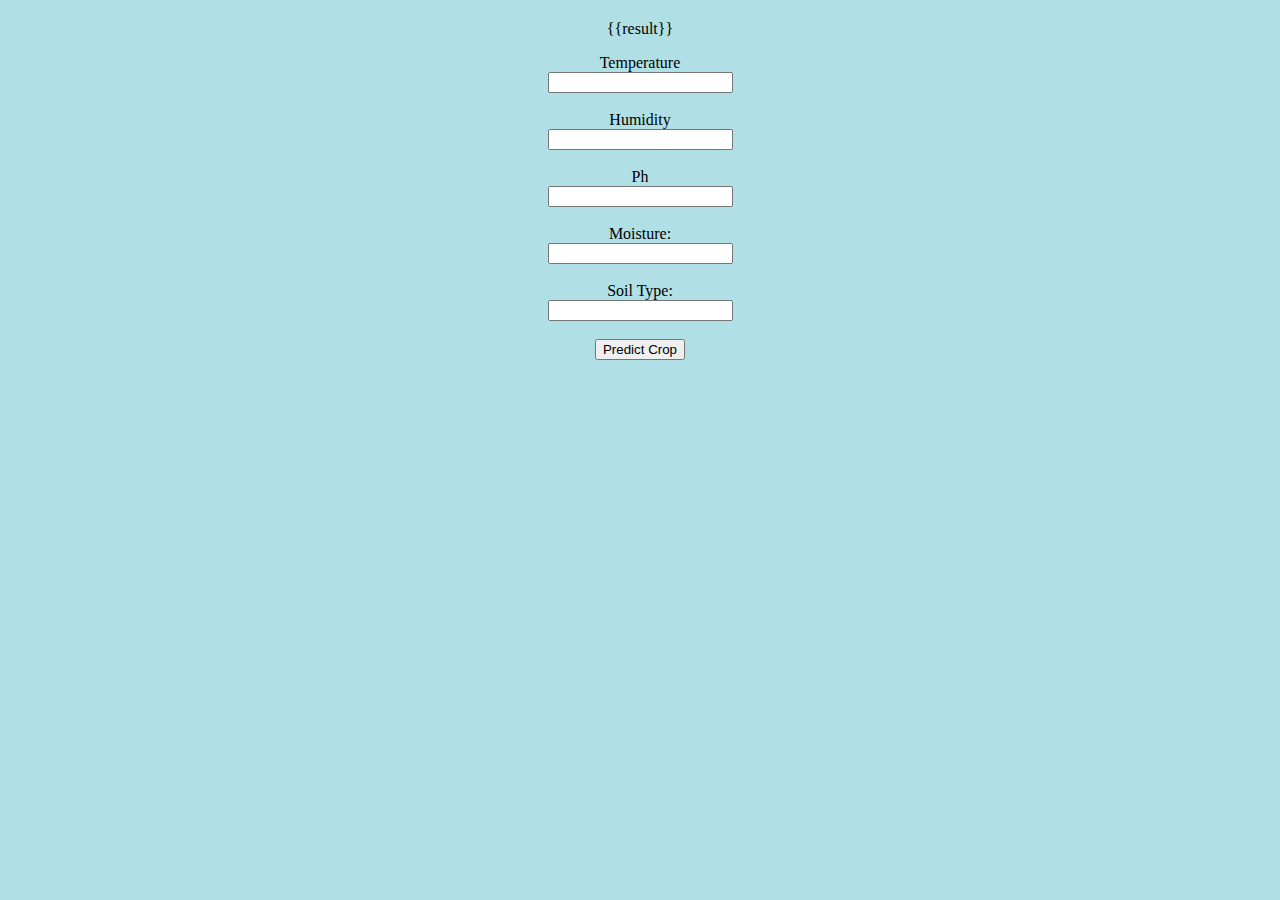
<file: templates/index.html>
<!DOCTYPE html>
<html>
<body style="background-color:powderblue;">

<h2 align="middle"></h2>
<p align='middle'>{{result}}</p>
<form action="/submit" method='post' align="middle">


  <label for="temp">Temperature</label><br>
  <input type="text" id="temp" name="temp"><br><br>

  <label for="humid">Humidity</label><br>
  <input type="text" id="humid" name="humid"><br><br>

  <label for="ph">Ph</label><br>
  <input type="text" id="ph" name="ph"><br><br>


  <label for="moisture">Moisture:</label><br>
  <input type="text" id="moisture" name="moisture"><br><br>

  <label for="sp">Soil Type:</label><br>
  <input type="text" id="sp" name="sp"><br><br>

  <button type="submit" name="Predict Crop" value="Predict Crop"> Predict Crop </button>





</form> 



</body>
</html>
</file>
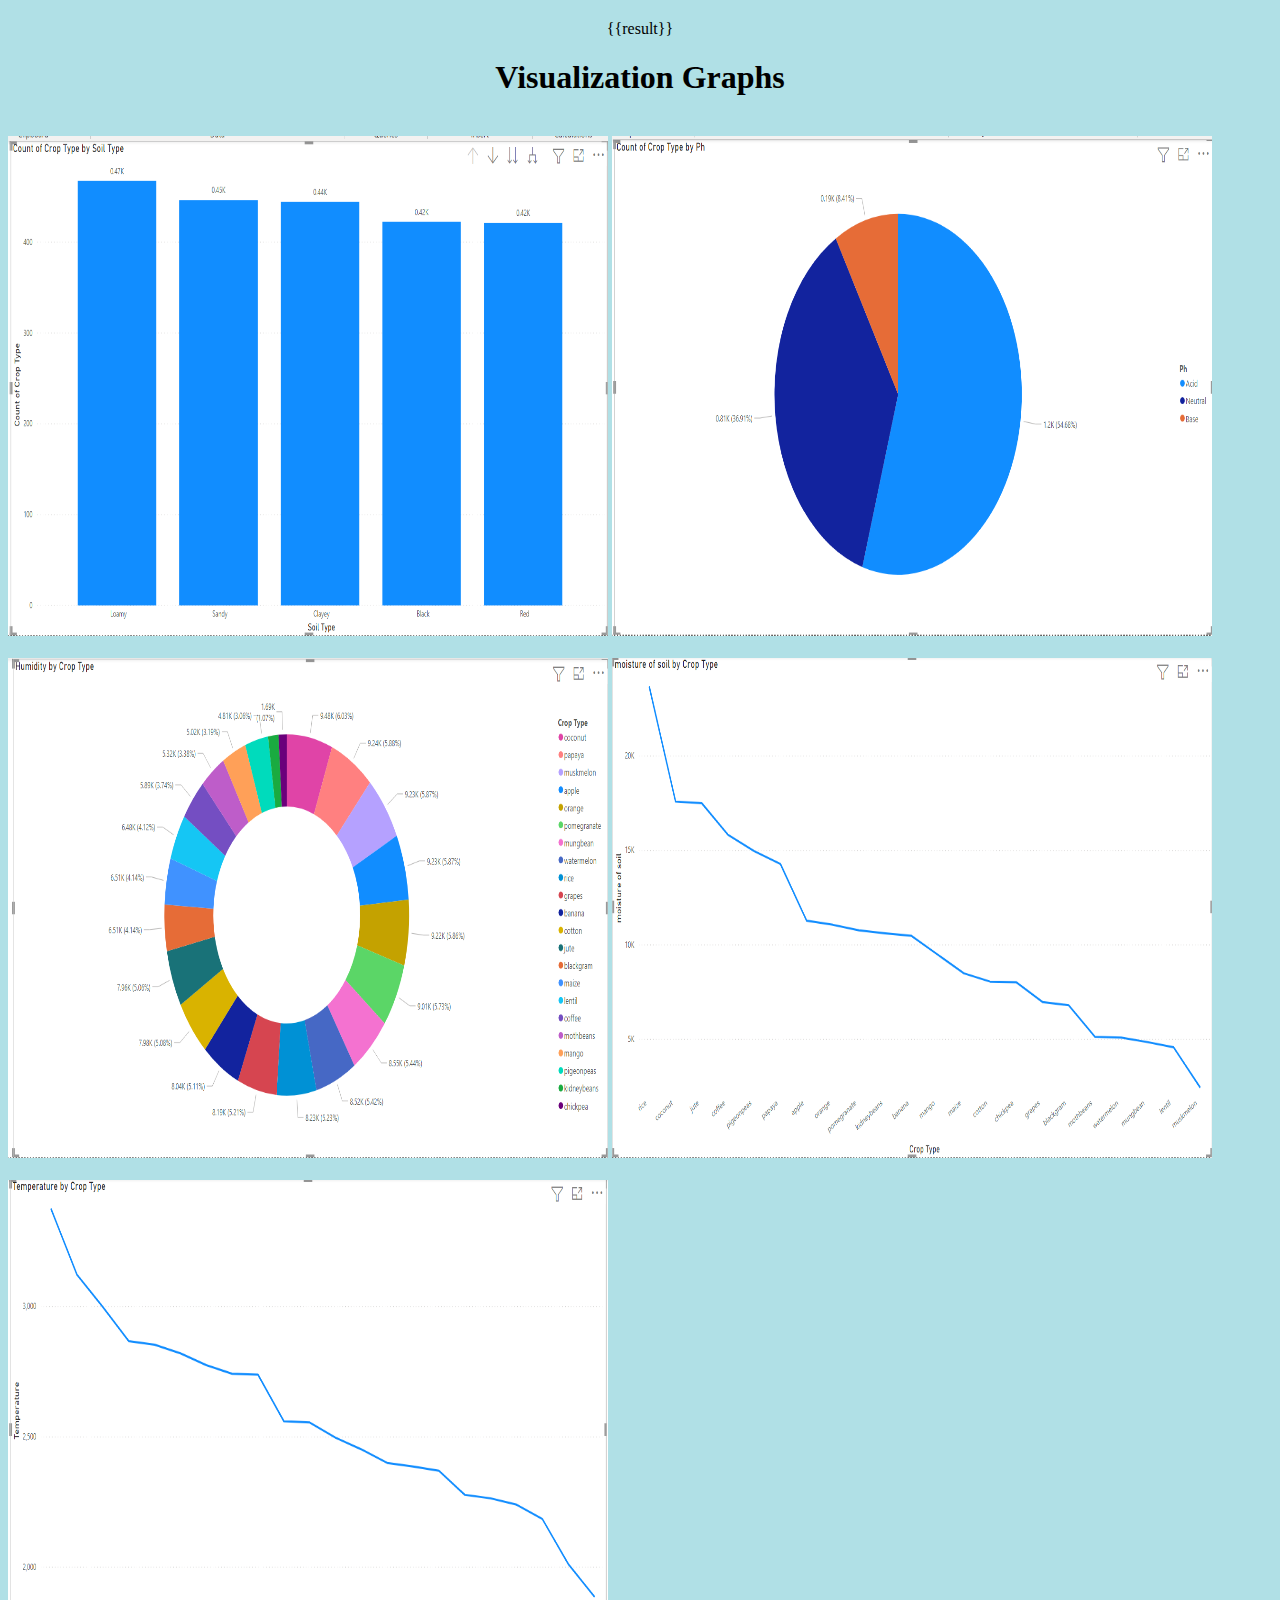
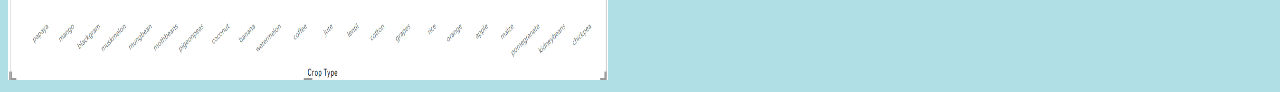
<file: templates/soil_type.html>
<!DOCTYPE html>
<html>
<body style="background-color:powderblue;">

<h2 align="middle"></h2>
<p align='middle'>{{result}}</p>
<h1 align = 'middle'>Visualization Graphs</h1>
<br>
<img src="/static/count of crop by soil type.png" height="500" width="600"></img>
<img src="/static/crops count on ph basis.png" height="500" width="600"></img>
<br><br>
<img src="/static/Crops on the basis of humidity.png" height="500" width="600"></img>
<img src="/static/moisture of soil for diff crops.png" height="500" width="600"></img>
<br><br>
<img src="/static/suitable temp for different crops.png" height="500" width="600"></img>




</body>
</html>
</file>
